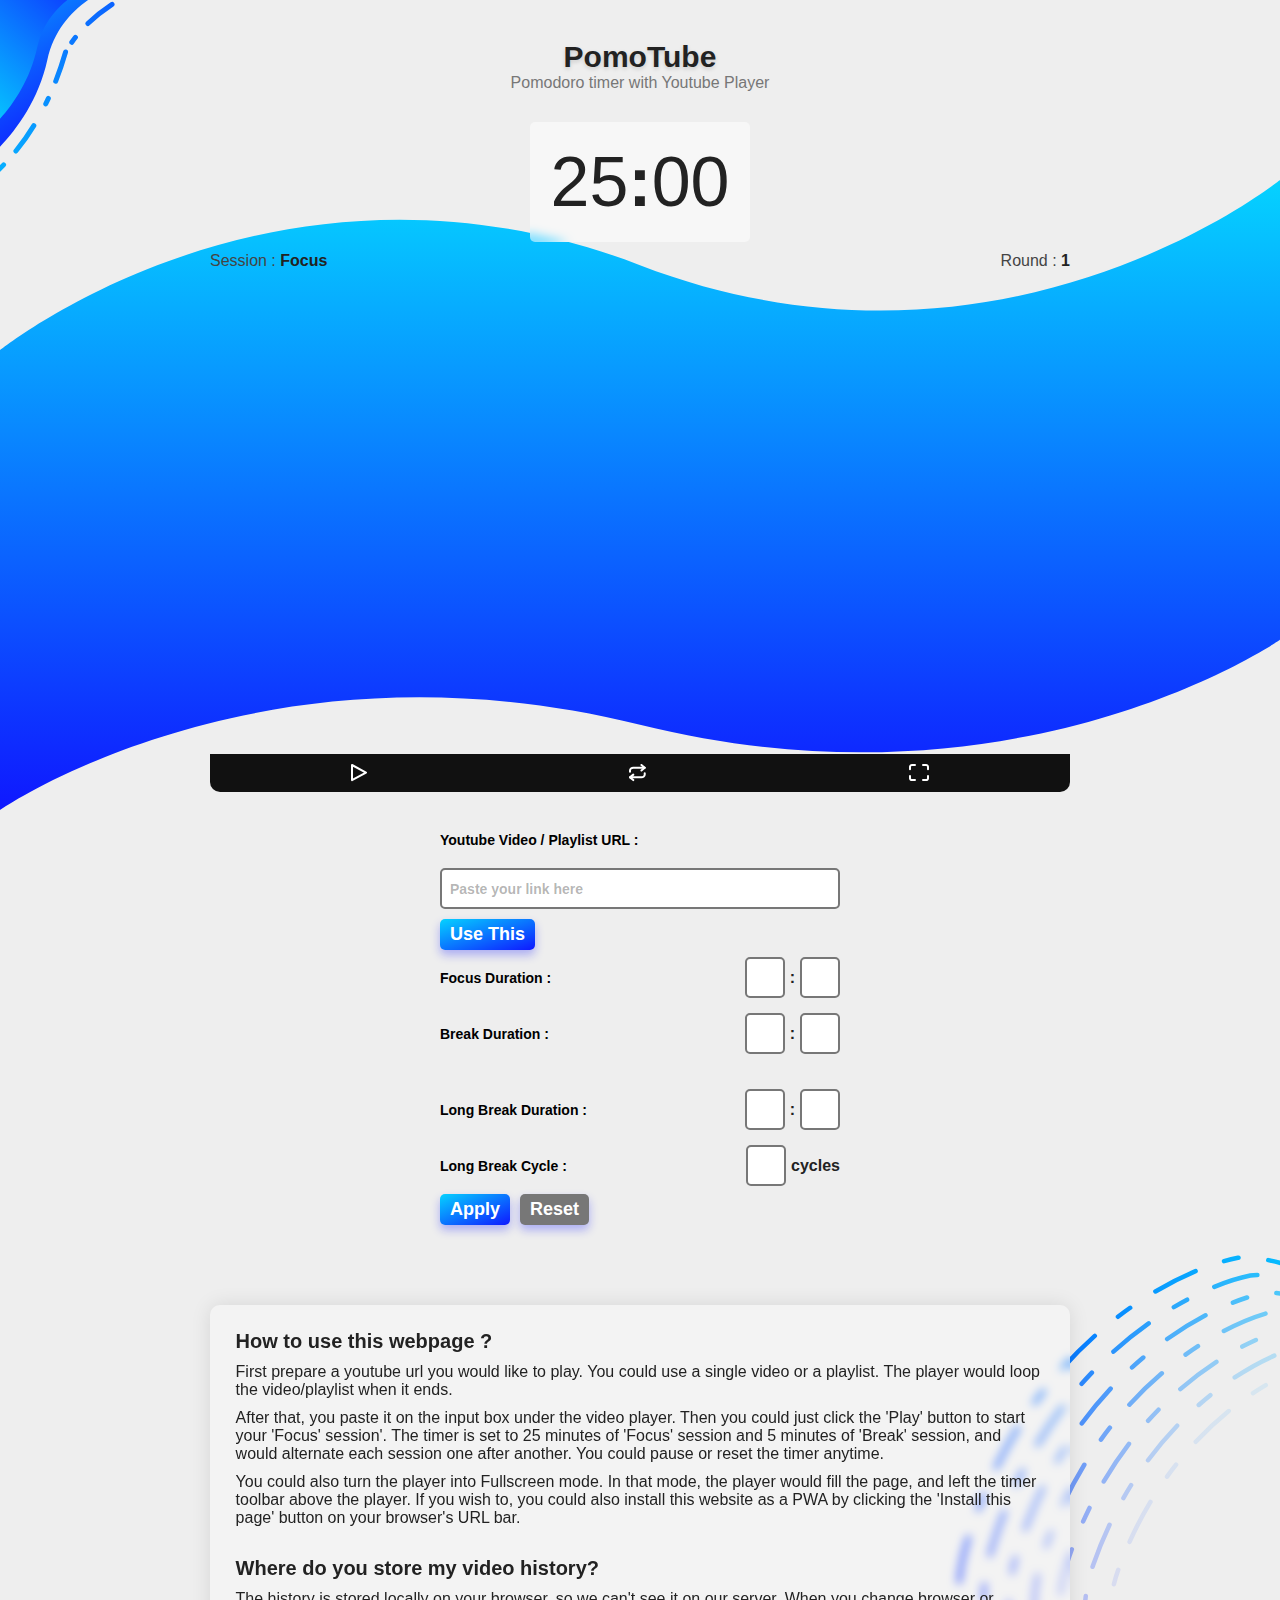
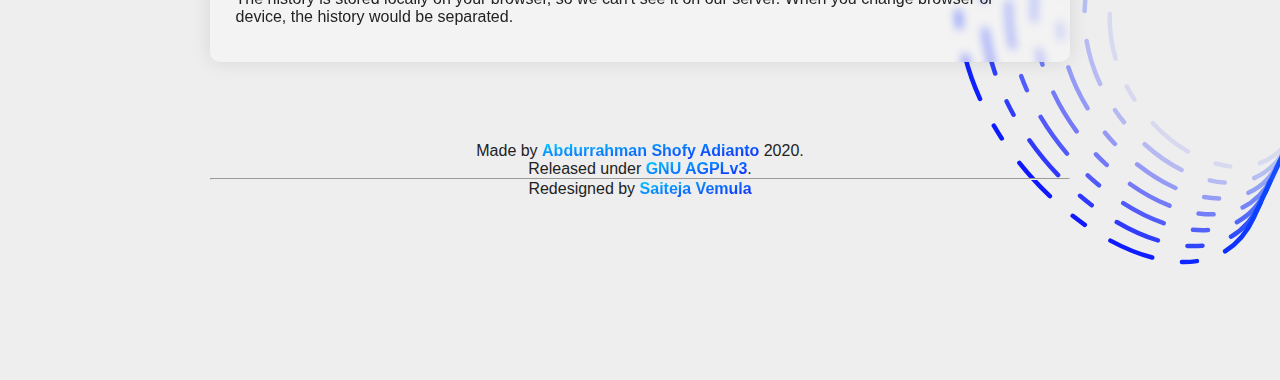
<file: redesign/index.html>
<!DOCTYPE html>
<html lang="en">
    <head>
        <meta charset="UTF-8" />
        <meta name="viewport" content="width=device-width, initial-scale=1.0" />
        <title>PomoTube | Productivity Timer with Youtube Player</title>
        <link rel="preconnect" href="https://fonts.gstatic.com">
        <link href="https://fonts.googleapis.com/css2?family=Manrope:wght@200;300;400;500;600;700;800&display=swap" rel="stylesheet">
        <link rel="stylesheet" href="./css/main.css" />
    </head>

    <body>
        <div class="tl-art"></div>
        <div class="player-bg"></div>
        <div class="bglines"></div>

        <header>
            <h1>PomoTube</h1>
            <p>Pomodoro timer with Youtube Player</p>
        </header>
        <main>
            <div class="stats">
                <div class="timer">
                    <p>
                        25<span>:</span>00
                    </p>
                </div>
                <div class="info">
                    <p><span>Session : </span> Focus</p>
                    <p><span>Round : </span> 1</p>
                </div>
            </div>
            <div class="player">
                    <iframe frameborder="0" type="text/html"
                        src="https://www.youtube.com/embed/E3QiD99jPAg?autoplay=0&fs=0&iv_load_policy=3&showinfo=0&rel=0&cc_load_policy=0&start=0&end=0">
                    </iframe>
                    <div class="player__controls">
                        <div class="play">
                            <img src="./assets/icons/Play Icon.svg" alt="">
                        </div>
                        <div class="repeat">
                            <img src="./assets/icons/Repeat icon.svg" alt="">
                        </div>
                        <div class="fullscreen">
                            <img src="./assets/icons/Full Screen Icon.svg" alt="">
                        </div>
                    </div>
            </div>

            <form>
                <label for="link">Youtube Video / Playlist URL :</label>
                <input type="text" id="link" placeholder="Paste your link here">
                <button id="use-link">Use This</button>
                
                <div class="row">
                    <label>Focus Duration : </label>
                    <input type="number" min="0" max="59">
                    <span>:</span>
                    <input type="number" min="0" max="59">
                </div>
                <div class="row">
                    <label>Break Duration : </label>
                    <input type="number" min="0" max="59"> 
                    <span>:</span>
                    <input type="number" min="0" max="59">
                </div>
                <div class="row">
                    <label>Long Break Duration : </label>
                    <input type="number" min='0' max="59">
                    <span>:</span>
                    <input type="number" min='0' max="59">
                </div>
                <div class="row">
                    <label>Long Break Cycle : </label>
                    <input type="number" min='0' max="59">
                    <p>cycles</p>
                </div>

                <div class="row">
                    <button>Apply</button> <button>Reset</button>
                </div>
            </form>

            <section>
                <h1>How to use this webpage ?</h1>
                <p>First prepare a youtube url you would like to play. You could use a single video or a playlist. The player would loop the video/playlist when it ends.</p>
                <p>After that, you paste it on the input box under the video player. Then you could just click the 'Play' button to start your 'Focus' session'. The timer is set to 25 minutes of 'Focus' session and 5 minutes of 'Break' session, and would alternate each session one after another. You could pause or reset the timer anytime.</p>
                <p>You could also turn the player into Fullscreen mode. In that mode, the player would fill the page, and left the timer toolbar above the player. If you wish to, you could also install this website as a PWA by clicking the 'Install this page' button on your browser's URL bar.</p>
                <h1>Where do you store my video history?</h1>
                <p>The history is stored locally on your browser, so we can't see it on our server. When you change browser or device, the history would be separated.</p>
            </section>
        </main>

        <footer>
            <p>Made by <a href="https://abdurrahman.adianto.id/">Abdurrahman Shofy Adianto</a> 2020.</p>
            <p>Released under <a href="https://www.gnu.org/licenses/#AGPL">GNU AGPLv3</a>.</p>
            <hr>
            <p>Redesigned by <a href="https://github.com/SaitejaVemula">Saiteja Vemula</a> </p>
        </footer>

        <script src="./js/app.js"></script>
    </body>
</html>
</file>
<file: redesign/css/main.css>
*, *::before, *::after {
  margin: 0;
  padding: 0;
  -webkit-box-sizing: border-box;
          box-sizing: border-box;
}

html {
  font-size: 62.5%;
}

body {
  padding: 3rem 0;
  font-size: 1.6rem;
  background: #eee;
  color: #222;
  font-family: 'Manrope', 'Helvetica Neue', 'Arial', 'sans-serif';
  overflow-x: hidden;
}

.tl-art {
  position: absolute;
  top: 0;
  left: 0;
  z-index: -10;
  background-image: url("../assets/imgs/Top left abstract.svg");
  background-position: top left;
  background-repeat: no-repeat;
  background-size: contain;
  width: 100vw;
  height: 40vh;
}

.player-bg {
  position: absolute;
  background: url("../assets/imgs/Player Abstract.svg") no-repeat;
  background-size: 100% 100%;
  width: 100vw;
  height: 70vh;
  z-index: -10;
  top: 20vh;
}

.bglines {
  position: absolute;
  top: 120vh;
  right: 0;
  z-index: -10;
  background: url("../assets/imgs/Bg-lines.svg") no-repeat;
  background-size: contain;
  background-position: 100% 100%;
  width: 100vw;
  height: 100vh;
}

header {
  padding: 1rem;
  text-align: center;
}

header h1 {
  font-size: 3rem;
  font-weight: 800;
  text-shadow: 0 2px 4px rgba(0, 0, 0, 0.15);
}

header p {
  font-weight: 500;
  color: #777;
}

main {
  margin: auto;
  max-width: 900px;
  padding: 2rem;
}

.stats .timer {
  font-size: 7rem;
  font-weight: 100;
  color: #222;
  background: rgba(255, 255, 255, 0.5);
  width: -webkit-fit-content;
  width: -moz-fit-content;
  width: fit-content;
  margin: auto;
  padding: 2rem;
  -webkit-backdrop-filter: blur(5px);
          backdrop-filter: blur(5px);
  border-radius: 5px;
}

.stats .timer span {
  font-weight: 800;
}

.stats .info {
  margin-top: 1rem;
  display: -webkit-box;
  display: -ms-flexbox;
  display: flex;
  -webkit-box-pack: justify;
      -ms-flex-pack: justify;
          justify-content: space-between;
  font-weight: 900;
  color: #222;
}

.stats .info span {
  color: #444;
  font-weight: 500;
}

.player {
  margin: auto;
  max-width: 900px;
}

.player iframe {
  display: block;
  margin: auto;
  width: 100%;
  height: calc(100% - 38px);
  border-radius: 10px 10px 0 0;
}

.player__controls {
  margin: auto;
  background: #111;
  padding: 1rem;
  border-radius: 0 0 10px 10px;
  display: -webkit-box;
  display: -ms-flexbox;
  display: flex;
  -ms-flex-pack: distribute;
      justify-content: space-around;
}

.player__controls img {
  display: block;
}

form {
  max-width: 400px;
  margin: auto;
  margin-top: 4rem;
}

form .row {
  display: -webkit-box;
  display: -ms-flexbox;
  display: flex;
  -webkit-box-align: center;
      -ms-flex-align: center;
          align-items: center;
}

form .row label {
  font-weight: 800;
}

form .row input {
  width: 40px;
}

form .row input:nth-of-type(1) {
  margin-left: auto;
}

form .row span {
  font-weight: 800;
  margin: 5px;
}

form .row p {
  font-weight: 600;
  font-size: 1.6rem;
  margin-left: 5px;
}

form .row:nth-of-type(3) {
  margin-top: 2rem;
}

form .row button:nth-of-type(2) {
  background: #777;
  margin-left: 10px;
}

form label {
  margin: 2rem 0;
  display: block;
  font-weight: 800;
  font-size: 14px;
  color: #000;
}

form label input {
  width: 7rem;
  text-align: center;
  font-weight: 800;
}

form input {
  border: 2px solid #777;
  padding: 8px;
  border-radius: 5px;
  font-size: 1.8rem;
}

form input:focus {
  outline: none;
  border: 2px solid #444;
}

form input#link {
  margin-top: 5px;
  display: block;
  width: 100%;
}

form input#link::-webkit-input-placeholder {
  font-weight: 600;
  font-size: 1.4rem;
  color: rgba(0, 0, 0, 0.3);
}

form input#link:-ms-input-placeholder {
  font-weight: 600;
  font-size: 1.4rem;
  color: rgba(0, 0, 0, 0.3);
}

form input#link::-ms-input-placeholder {
  font-weight: 600;
  font-size: 1.4rem;
  color: rgba(0, 0, 0, 0.3);
}

form input#link::placeholder {
  font-weight: 600;
  font-size: 1.4rem;
  color: rgba(0, 0, 0, 0.3);
}

form button {
  font-size: 1.8rem;
  padding: 5px 10px;
  font-weight: 700;
  border: none;
  outline: none;
  color: white;
  border-radius: 5px;
  -webkit-box-shadow: 0 5px 10px rgba(15, 24, 255, 0.3);
          box-shadow: 0 5px 10px rgba(15, 24, 255, 0.3);
  background: -webkit-gradient(linear, left top, right bottom, from(#05D2FF), to(#0F18FF));
  background: linear-gradient(to bottom right, #05D2FF, #0F18FF);
}

form button#use-link {
  display: block;
  margin-top: 1rem;
}

section {
  margin: 80px auto 40px;
  max-width: 900px;
  background: rgba(255, 255, 255, 0.3);
  padding: 2vw;
  -webkit-backdrop-filter: blur(5px);
          backdrop-filter: blur(5px);
  border-radius: 10px;
  -webkit-box-shadow: 0 0 20px rgba(0, 0, 0, 0.1);
          box-shadow: 0 0 20px rgba(0, 0, 0, 0.1);
}

section h1 {
  font-size: 2rem;
}

section h1:nth-of-type(2) {
  margin-top: 3rem;
}

section p {
  margin: 1rem 0;
}

footer {
  padding: 2rem;
  margin: auto;
  max-width: 900px;
}

footer hr {
  outline: none;
  background: -webkit-gradient(linear, left top, right bottom, from(#05D2FF), to(#0F18FF));
  background: linear-gradient(to bottom right, #05D2FF, #0F18FF);
  border: 3px solid linear-gradient(to bottom right, #05D2FF, #0F18FF);
}

footer p {
  text-align: center;
}

footer a {
  display: inline-block;
  font-weight: 800;
  background: -webkit-gradient(linear, left top, right bottom, from(#05D2FF), to(#0F18FF));
  background: linear-gradient(to bottom right, #05D2FF, #0F18FF);
  outline: none;
  text-decoration: none;
  color: #222;
}

@supports (-webkit-background-clip: text) {
  footer a {
    color: transparent;
    -webkit-background-clip: text;
    -webkit-text-fill-color: transparent;
  }
}

footer a:hover {
  -webkit-transform: scale(1.05);
          transform: scale(1.05);
  margin: 0 5px 0;
}
/*# sourceMappingURL=main.css.map */
</file>
